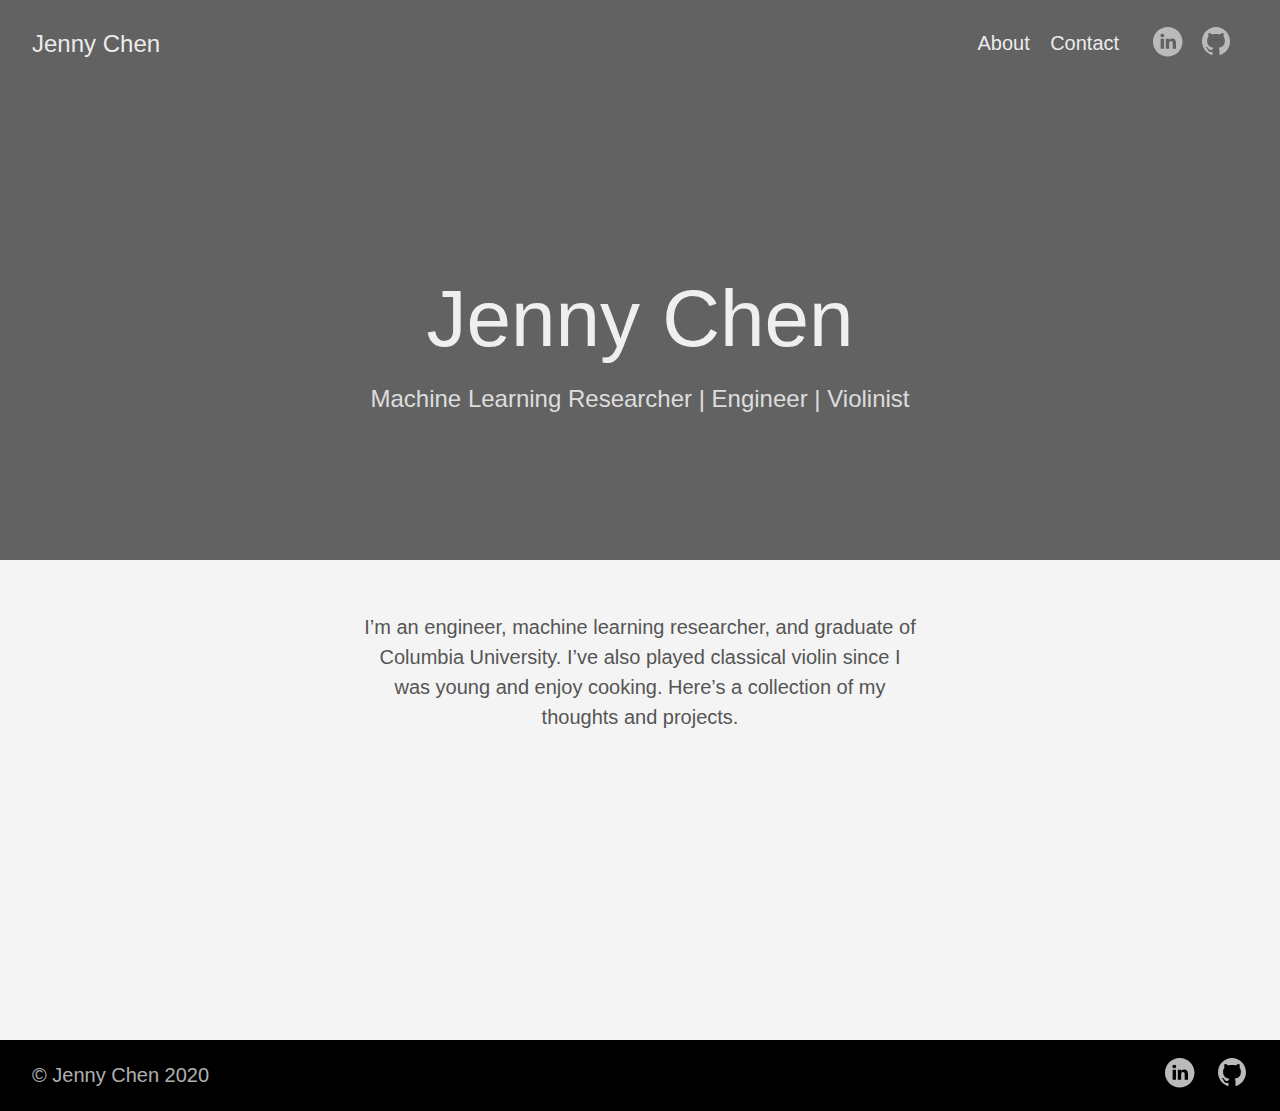
<file: index.html>
<!DOCTYPE html>
<html lang="en-us">
  <head>
    <meta charset="utf-8">
    <meta http-equiv="X-UA-Compatible" content="IE=edge,chrome=1">
    
    <title>Jenny Chen | Jenny Chen</title>
    <meta name="viewport" content="width=device-width,minimum-scale=1">
    <meta name="generator" content="Hugo 0.74.3" />
    
    
      <META NAME="ROBOTS" CONTENT="NOINDEX, NOFOLLOW">
    

    
    
      <link href="./dist/css/app.4fc0b62e4b82c997bb0041217cd6b979.css" rel="stylesheet">
    

    

    
      

    

    
    
      <link href="./index.xml" rel="alternate" type="application/rss+xml" title="Jenny Chen" />
      <link href="./index.xml" rel="feed" type="application/rss+xml" title="Jenny Chen" />
      
    
    
    <meta property="og:title" content="Jenny Chen" />
<meta property="og:description" content="Machine Learning Researcher | Engineer | Violinist" />
<meta property="og:type" content="website" />
<meta property="og:url" content="https://jenny-chen.net/" />

<meta itemprop="name" content="Jenny Chen">
<meta itemprop="description" content="Machine Learning Researcher | Engineer | Violinist">
<meta name="twitter:card" content="summary"/>
<meta name="twitter:title" content="Jenny Chen"/>
<meta name="twitter:description" content="Machine Learning Researcher | Engineer | Violinist"/>

	
  </head>

  <body class="ma0 avenir bg-near-white">

    

  
  
  <header class="cover bg-top" style="background-image: url('https://jenny-chen.net/images/bruges_daffodils.JPG');">
    <div class="bg-black-60">
      <nav class="pv3 ph3 ph4-ns" role="navigation">
  <div class="flex-l justify-between items-center center">
    <a href="./" class="f3 fw2 hover-white no-underline white-90 dib">
      
        Jenny Chen
      
    </a>
    <div class="flex-l items-center">
      

      
        <ul class="pl0 mr3">
          
          <li class="list f5 f4-ns fw4 dib pr3">
            <a class="hover-white no-underline white-90" href="./about/" title="About page">
              About
            </a>
          </li>
          
          <li class="list f5 f4-ns fw4 dib pr3">
            <a class="hover-white no-underline white-90" href="./contact/" title="Contact page">
              Contact
            </a>
          </li>
          
        </ul>
      
      







<a href="https://www.linkedin.com/in/jc4686/" target="_blank" class="link-transition linkedin link dib z-999 pt3 pt0-l mr1" title="LinkedIn link" rel="noopener" aria-label="follow on LinkedIn——Opens in a new window">
  <svg  height="32px"  style="enable-background:new 0 0 65 65;" version="1.1" viewBox="0 0 65 65" width="32px" xml:space="preserve" xmlns="http://www.w3.org/2000/svg" xmlns:xlink="http://www.w3.org/1999/xlink">
  <path d="M50.837,48.137V36.425c0-6.275-3.35-9.195-7.816-9.195  c-3.604,0-5.219,1.983-6.119,3.374V27.71h-6.79c0.09,1.917,0,20.427,0,20.427h6.79V36.729c0-0.609,0.044-1.219,0.224-1.655  c0.49-1.22,1.607-2.483,3.482-2.483c2.458,0,3.44,1.873,3.44,4.618v10.929H50.837z M22.959,24.922c2.367,0,3.842-1.57,3.842-3.531  c-0.044-2.003-1.475-3.528-3.797-3.528s-3.841,1.524-3.841,3.528c0,1.961,1.474,3.531,3.753,3.531H22.959z M34,64  C17.432,64,4,50.568,4,34C4,17.431,17.432,4,34,4s30,13.431,30,30C64,50.568,50.568,64,34,64z M26.354,48.137V27.71h-6.789v20.427  H26.354z" style="fill-rule:evenodd;clip-rule:evenodd;fill:;"/>
</svg>

<span class="new-window"><svg  height="8px"  style="enable-background:new 0 0 1000 1000;" version="1.1" viewBox="0 0 1000 1000" width="8px" xml:space="preserve" xmlns="http://www.w3.org/2000/svg" xmlns:xlink="http://www.w3.org/1999/xlink" >
<path d="M598 128h298v298h-86v-152l-418 418-60-60 418-418h-152v-86zM810 810v-298h86v298c0 46-40 86-86 86h-596c-48 0-86-40-86-86v-596c0-46 38-86 86-86h298v86h-298v596h596z" style="fill-rule:evenodd;clip-rule:evenodd;fill:;"/>
</svg>
</span></a>


<a href="https://github.com/jenchen1398/" target="_blank" class="link-transition github link dib z-999 pt3 pt0-l mr1" title="Github link" rel="noopener" aria-label="follow on Github——Opens in a new window">
  <svg  height="32px"  style="enable-background:new 0 0 512 512;" version="1.1" viewBox="0 0 512 512" width="32px" xml:space="preserve" xmlns="http://www.w3.org/2000/svg" xmlns:xlink="http://www.w3.org/1999/xlink" >
  <path d="M256,32C132.3,32,32,134.8,32,261.7c0,101.5,64.2,187.5,153.2,217.9c11.2,2.1,15.3-5,15.3-11.1   c0-5.5-0.2-19.9-0.3-39.1c-62.3,13.9-75.5-30.8-75.5-30.8c-10.2-26.5-24.9-33.6-24.9-33.6c-20.3-14.3,1.5-14,1.5-14   c22.5,1.6,34.3,23.7,34.3,23.7c20,35.1,52.4,25,65.2,19.1c2-14.8,7.8-25,14.2-30.7c-49.7-5.8-102-25.5-102-113.5   c0-25.1,8.7-45.6,23-61.6c-2.3-5.8-10-29.2,2.2-60.8c0,0,18.8-6.2,61.6,23.5c17.9-5.1,37-7.6,56.1-7.7c19,0.1,38.2,2.6,56.1,7.7   c42.8-29.7,61.5-23.5,61.5-23.5c12.2,31.6,4.5,55,2.2,60.8c14.3,16.1,23,36.6,23,61.6c0,88.2-52.4,107.6-102.3,113.3   c8,7.1,15.2,21.1,15.2,42.5c0,30.7-0.3,55.5-0.3,63c0,6.1,4,13.3,15.4,11C415.9,449.1,480,363.1,480,261.7   C480,134.8,379.7,32,256,32z"/>
</svg>

<span class="new-window"><svg  height="8px"  style="enable-background:new 0 0 1000 1000;" version="1.1" viewBox="0 0 1000 1000" width="8px" xml:space="preserve" xmlns="http://www.w3.org/2000/svg" xmlns:xlink="http://www.w3.org/1999/xlink" >
<path d="M598 128h298v298h-86v-152l-418 418-60-60 418-418h-152v-86zM810 810v-298h86v298c0 46-40 86-86 86h-596c-48 0-86-40-86-86v-596c0-46 38-86 86-86h298v86h-298v596h596z" style="fill-rule:evenodd;clip-rule:evenodd;fill:;"/>
</svg>
</span></a>








    </div>
  </div>
</nav>

      <div class="tc-l pv4 pv6-l ph3 ph4-ns">
        <h1 class="f2 f-subheadline-l fw2 white-90 mb0 lh-title">
          Jenny Chen
        </h1>
        
          <h2 class="fw1 f5 f3-l white-80 measure-wide-l center mt3">
            Machine Learning Researcher | Engineer | Violinist
          </h2>
        
      </div>
    </div>
  </header>


    <main class="pb7" role="main">
      
  <article class="cf ph3 ph5-l pv3 pv4-l f4 tc-l center measure-wide lh-copy mid-gray">
    <p>I&rsquo;m an engineer, machine learning researcher, and graduate of Columbia University. I&rsquo;ve also played classical violin since I was young and enjoy cooking. Here&rsquo;s a collection of my thoughts and projects.</p>

  </article>
  
  
  
  
  
  
  

    </main>
    <footer class="bg-black bottom-0 w-100 pa3" role="contentinfo">
  <div class="flex justify-between">
  <a class="f4 fw4 hover-white no-underline white-70 dn dib-ns pv2 ph3" href="https://jenny-chen.net" >
    &copy;  Jenny Chen 2020 
  </a>
    <div>







<a href="https://www.linkedin.com/in/jc4686/" target="_blank" class="link-transition linkedin link dib z-999 pt3 pt0-l mr1" title="LinkedIn link" rel="noopener" aria-label="follow on LinkedIn——Opens in a new window">
  <svg  height="32px"  style="enable-background:new 0 0 65 65;" version="1.1" viewBox="0 0 65 65" width="32px" xml:space="preserve" xmlns="http://www.w3.org/2000/svg" xmlns:xlink="http://www.w3.org/1999/xlink">
  <path d="M50.837,48.137V36.425c0-6.275-3.35-9.195-7.816-9.195  c-3.604,0-5.219,1.983-6.119,3.374V27.71h-6.79c0.09,1.917,0,20.427,0,20.427h6.79V36.729c0-0.609,0.044-1.219,0.224-1.655  c0.49-1.22,1.607-2.483,3.482-2.483c2.458,0,3.44,1.873,3.44,4.618v10.929H50.837z M22.959,24.922c2.367,0,3.842-1.57,3.842-3.531  c-0.044-2.003-1.475-3.528-3.797-3.528s-3.841,1.524-3.841,3.528c0,1.961,1.474,3.531,3.753,3.531H22.959z M34,64  C17.432,64,4,50.568,4,34C4,17.431,17.432,4,34,4s30,13.431,30,30C64,50.568,50.568,64,34,64z M26.354,48.137V27.71h-6.789v20.427  H26.354z" style="fill-rule:evenodd;clip-rule:evenodd;fill:;"/>
</svg>

<span class="new-window"><svg  height="8px"  style="enable-background:new 0 0 1000 1000;" version="1.1" viewBox="0 0 1000 1000" width="8px" xml:space="preserve" xmlns="http://www.w3.org/2000/svg" xmlns:xlink="http://www.w3.org/1999/xlink" >
<path d="M598 128h298v298h-86v-152l-418 418-60-60 418-418h-152v-86zM810 810v-298h86v298c0 46-40 86-86 86h-596c-48 0-86-40-86-86v-596c0-46 38-86 86-86h298v86h-298v596h596z" style="fill-rule:evenodd;clip-rule:evenodd;fill:;"/>
</svg>
</span></a>


<a href="https://github.com/jenchen1398/" target="_blank" class="link-transition github link dib z-999 pt3 pt0-l mr1" title="Github link" rel="noopener" aria-label="follow on Github——Opens in a new window">
  <svg  height="32px"  style="enable-background:new 0 0 512 512;" version="1.1" viewBox="0 0 512 512" width="32px" xml:space="preserve" xmlns="http://www.w3.org/2000/svg" xmlns:xlink="http://www.w3.org/1999/xlink" >
  <path d="M256,32C132.3,32,32,134.8,32,261.7c0,101.5,64.2,187.5,153.2,217.9c11.2,2.1,15.3-5,15.3-11.1   c0-5.5-0.2-19.9-0.3-39.1c-62.3,13.9-75.5-30.8-75.5-30.8c-10.2-26.5-24.9-33.6-24.9-33.6c-20.3-14.3,1.5-14,1.5-14   c22.5,1.6,34.3,23.7,34.3,23.7c20,35.1,52.4,25,65.2,19.1c2-14.8,7.8-25,14.2-30.7c-49.7-5.8-102-25.5-102-113.5   c0-25.1,8.7-45.6,23-61.6c-2.3-5.8-10-29.2,2.2-60.8c0,0,18.8-6.2,61.6,23.5c17.9-5.1,37-7.6,56.1-7.7c19,0.1,38.2,2.6,56.1,7.7   c42.8-29.7,61.5-23.5,61.5-23.5c12.2,31.6,4.5,55,2.2,60.8c14.3,16.1,23,36.6,23,61.6c0,88.2-52.4,107.6-102.3,113.3   c8,7.1,15.2,21.1,15.2,42.5c0,30.7-0.3,55.5-0.3,63c0,6.1,4,13.3,15.4,11C415.9,449.1,480,363.1,480,261.7   C480,134.8,379.7,32,256,32z"/>
</svg>

<span class="new-window"><svg  height="8px"  style="enable-background:new 0 0 1000 1000;" version="1.1" viewBox="0 0 1000 1000" width="8px" xml:space="preserve" xmlns="http://www.w3.org/2000/svg" xmlns:xlink="http://www.w3.org/1999/xlink" >
<path d="M598 128h298v298h-86v-152l-418 418-60-60 418-418h-152v-86zM810 810v-298h86v298c0 46-40 86-86 86h-596c-48 0-86-40-86-86v-596c0-46 38-86 86-86h298v86h-298v596h596z" style="fill-rule:evenodd;clip-rule:evenodd;fill:;"/>
</svg>
</span></a>







</div>
  </div>
</footer>

    

  <script src="./dist/js/app.3fc0f988d21662902933.js"></script>


  </body>
</html>
</file>
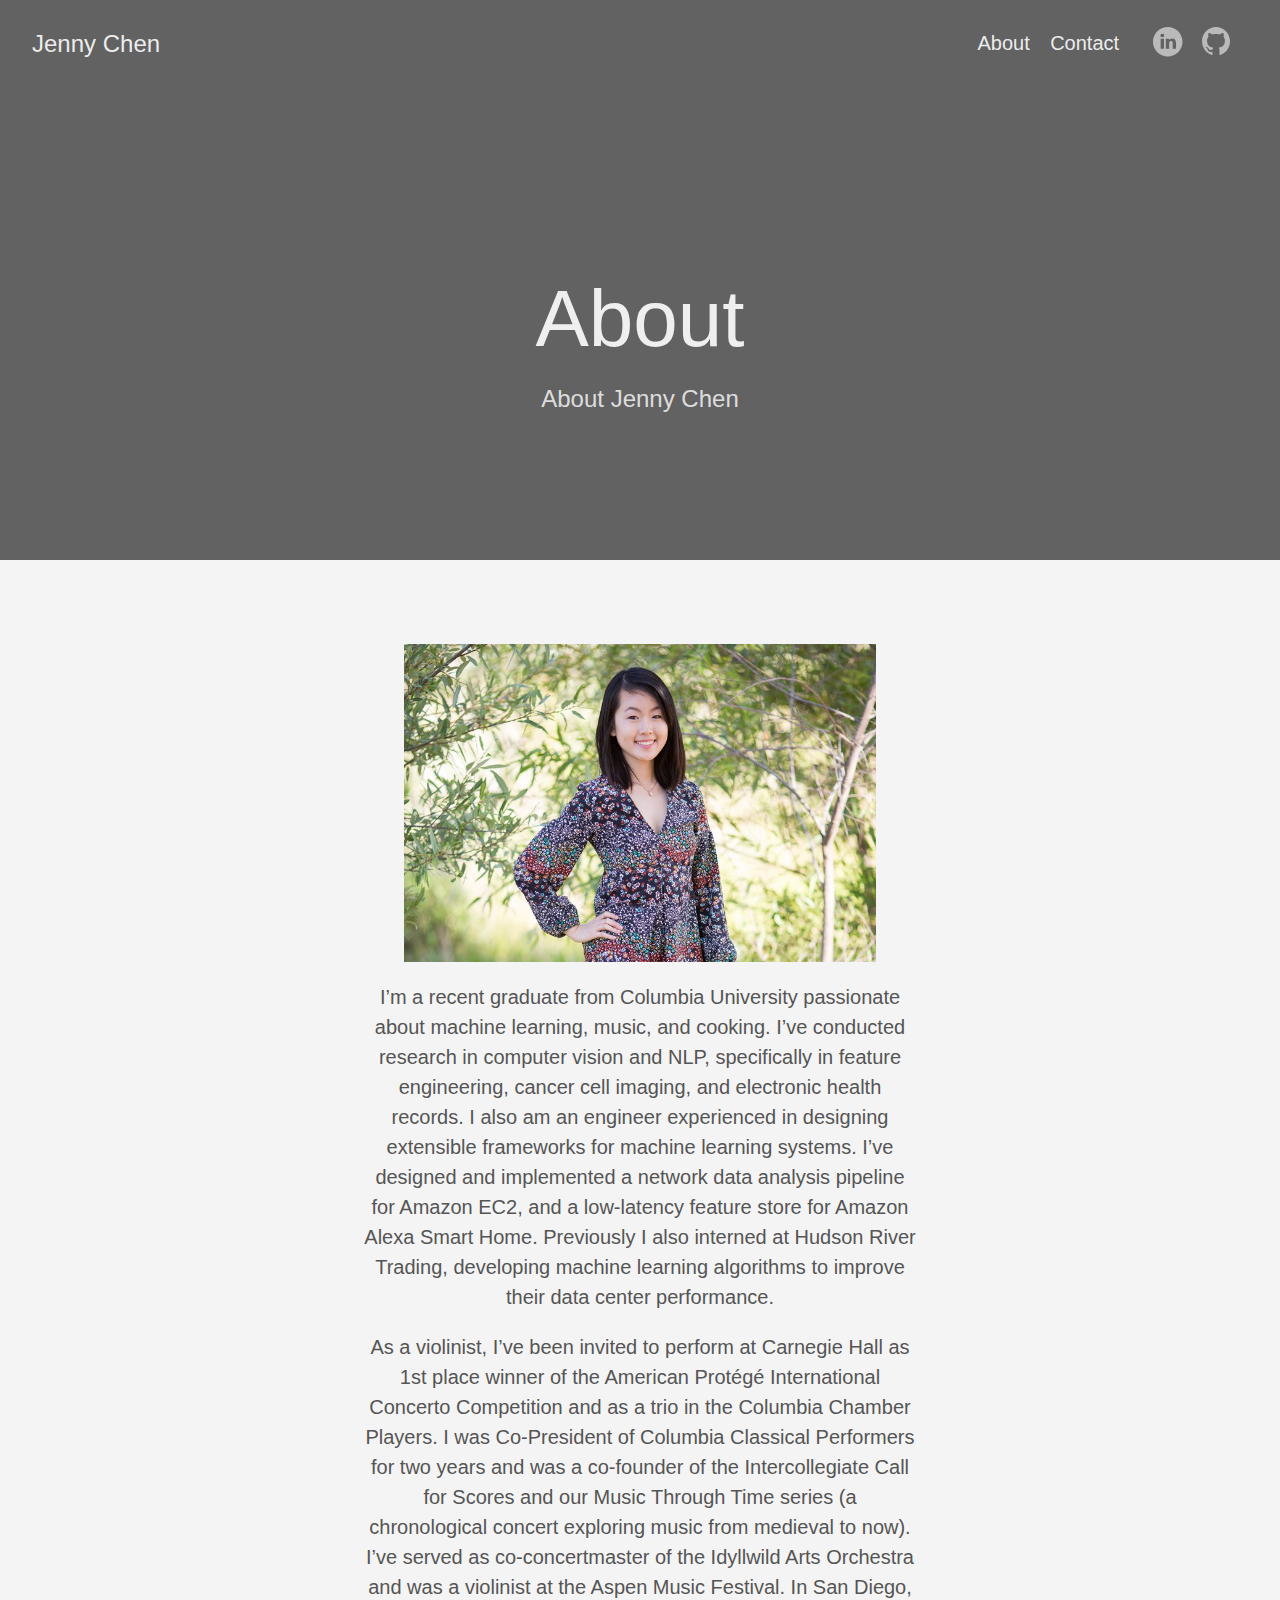
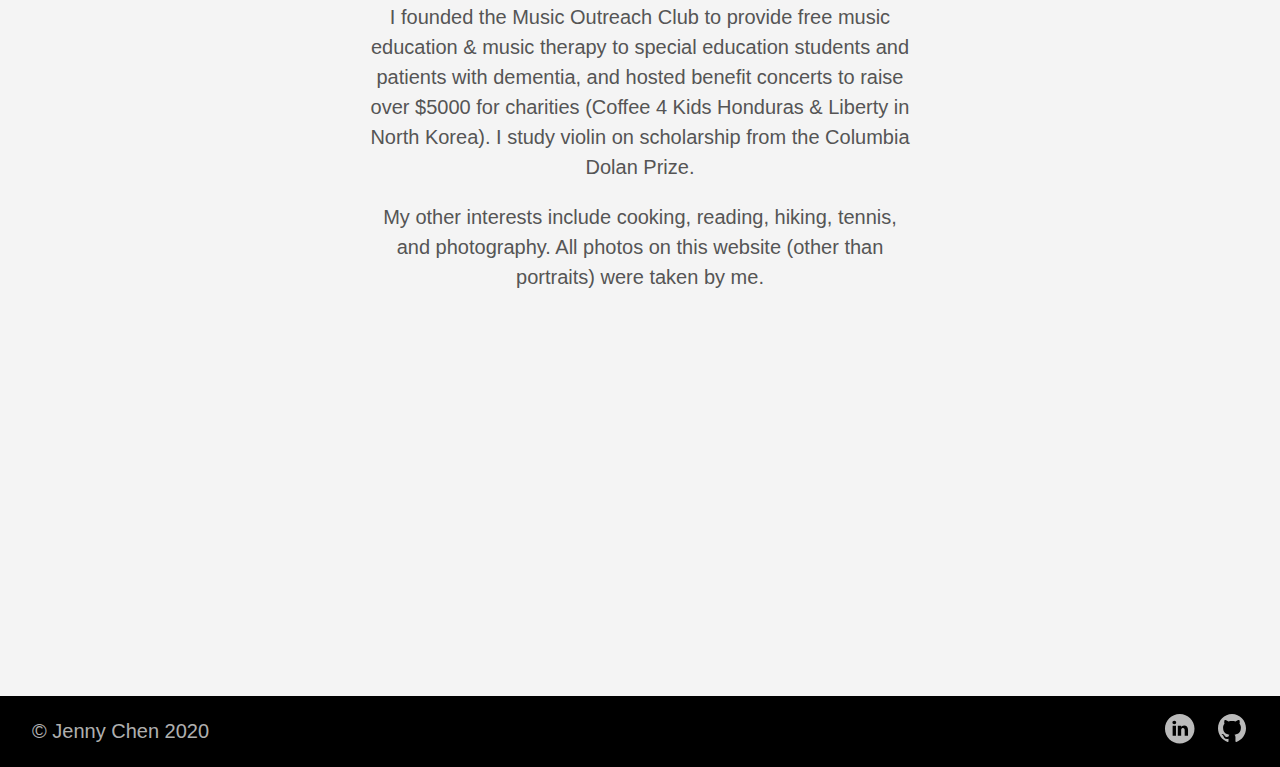
<file: about/index.html>
<!DOCTYPE html>
<html lang="en-us">
  <head>
    <meta charset="utf-8">
    <meta http-equiv="X-UA-Compatible" content="IE=edge,chrome=1">
    
    <title>About | Jenny Chen</title>
    <meta name="viewport" content="width=device-width,minimum-scale=1">
    <meta name="generator" content="Hugo 0.74.3" />
    
    
      <META NAME="ROBOTS" CONTENT="NOINDEX, NOFOLLOW">
    

    
    
      <link href="../dist/css/app.4fc0b62e4b82c997bb0041217cd6b979.css" rel="stylesheet">
    

    

    
      

    

    
    
      <link href="../about/index.xml" rel="alternate" type="application/rss+xml" title="Jenny Chen" />
      <link href="../about/index.xml" rel="feed" type="application/rss+xml" title="Jenny Chen" />
      
    
    
    <meta property="og:title" content="About" />
<meta property="og:description" content="About Jenny Chen" />
<meta property="og:type" content="website" />
<meta property="og:url" content="https://jenny-chen.net/about/" />

<meta itemprop="name" content="About">
<meta itemprop="description" content="About Jenny Chen">
<meta name="twitter:card" content="summary"/>
<meta name="twitter:title" content="About"/>
<meta name="twitter:description" content="About Jenny Chen"/>

	
  </head>

  <body class="ma0 avenir bg-near-white">

    

  
  
  <header class="cover bg-top" style="background-image: url('https://jenny-chen.net/images/blue_flower.JPG');">
    <div class="bg-black-60">
      <nav class="pv3 ph3 ph4-ns" role="navigation">
  <div class="flex-l justify-between items-center center">
    <a href="../" class="f3 fw2 hover-white no-underline white-90 dib">
      
        Jenny Chen
      
    </a>
    <div class="flex-l items-center">
      

      
        <ul class="pl0 mr3">
          
          <li class="list f5 f4-ns fw4 dib pr3">
            <a class="hover-white no-underline white-90" href="../about/" title="About page">
              About
            </a>
          </li>
          
          <li class="list f5 f4-ns fw4 dib pr3">
            <a class="hover-white no-underline white-90" href="../contact/" title="Contact page">
              Contact
            </a>
          </li>
          
        </ul>
      
      







<a href="https://www.linkedin.com/in/jc4686/" target="_blank" class="link-transition linkedin link dib z-999 pt3 pt0-l mr1" title="LinkedIn link" rel="noopener" aria-label="follow on LinkedIn——Opens in a new window">
  <svg  height="32px"  style="enable-background:new 0 0 65 65;" version="1.1" viewBox="0 0 65 65" width="32px" xml:space="preserve" xmlns="http://www.w3.org/2000/svg" xmlns:xlink="http://www.w3.org/1999/xlink">
  <path d="M50.837,48.137V36.425c0-6.275-3.35-9.195-7.816-9.195  c-3.604,0-5.219,1.983-6.119,3.374V27.71h-6.79c0.09,1.917,0,20.427,0,20.427h6.79V36.729c0-0.609,0.044-1.219,0.224-1.655  c0.49-1.22,1.607-2.483,3.482-2.483c2.458,0,3.44,1.873,3.44,4.618v10.929H50.837z M22.959,24.922c2.367,0,3.842-1.57,3.842-3.531  c-0.044-2.003-1.475-3.528-3.797-3.528s-3.841,1.524-3.841,3.528c0,1.961,1.474,3.531,3.753,3.531H22.959z M34,64  C17.432,64,4,50.568,4,34C4,17.431,17.432,4,34,4s30,13.431,30,30C64,50.568,50.568,64,34,64z M26.354,48.137V27.71h-6.789v20.427  H26.354z" style="fill-rule:evenodd;clip-rule:evenodd;fill:;"/>
</svg>

<span class="new-window"><svg  height="8px"  style="enable-background:new 0 0 1000 1000;" version="1.1" viewBox="0 0 1000 1000" width="8px" xml:space="preserve" xmlns="http://www.w3.org/2000/svg" xmlns:xlink="http://www.w3.org/1999/xlink" >
<path d="M598 128h298v298h-86v-152l-418 418-60-60 418-418h-152v-86zM810 810v-298h86v298c0 46-40 86-86 86h-596c-48 0-86-40-86-86v-596c0-46 38-86 86-86h298v86h-298v596h596z" style="fill-rule:evenodd;clip-rule:evenodd;fill:;"/>
</svg>
</span></a>


<a href="https://github.com/jenchen1398/" target="_blank" class="link-transition github link dib z-999 pt3 pt0-l mr1" title="Github link" rel="noopener" aria-label="follow on Github——Opens in a new window">
  <svg  height="32px"  style="enable-background:new 0 0 512 512;" version="1.1" viewBox="0 0 512 512" width="32px" xml:space="preserve" xmlns="http://www.w3.org/2000/svg" xmlns:xlink="http://www.w3.org/1999/xlink" >
  <path d="M256,32C132.3,32,32,134.8,32,261.7c0,101.5,64.2,187.5,153.2,217.9c11.2,2.1,15.3-5,15.3-11.1   c0-5.5-0.2-19.9-0.3-39.1c-62.3,13.9-75.5-30.8-75.5-30.8c-10.2-26.5-24.9-33.6-24.9-33.6c-20.3-14.3,1.5-14,1.5-14   c22.5,1.6,34.3,23.7,34.3,23.7c20,35.1,52.4,25,65.2,19.1c2-14.8,7.8-25,14.2-30.7c-49.7-5.8-102-25.5-102-113.5   c0-25.1,8.7-45.6,23-61.6c-2.3-5.8-10-29.2,2.2-60.8c0,0,18.8-6.2,61.6,23.5c17.9-5.1,37-7.6,56.1-7.7c19,0.1,38.2,2.6,56.1,7.7   c42.8-29.7,61.5-23.5,61.5-23.5c12.2,31.6,4.5,55,2.2,60.8c14.3,16.1,23,36.6,23,61.6c0,88.2-52.4,107.6-102.3,113.3   c8,7.1,15.2,21.1,15.2,42.5c0,30.7-0.3,55.5-0.3,63c0,6.1,4,13.3,15.4,11C415.9,449.1,480,363.1,480,261.7   C480,134.8,379.7,32,256,32z"/>
</svg>

<span class="new-window"><svg  height="8px"  style="enable-background:new 0 0 1000 1000;" version="1.1" viewBox="0 0 1000 1000" width="8px" xml:space="preserve" xmlns="http://www.w3.org/2000/svg" xmlns:xlink="http://www.w3.org/1999/xlink" >
<path d="M598 128h298v298h-86v-152l-418 418-60-60 418-418h-152v-86zM810 810v-298h86v298c0 46-40 86-86 86h-596c-48 0-86-40-86-86v-596c0-46 38-86 86-86h298v86h-298v596h596z" style="fill-rule:evenodd;clip-rule:evenodd;fill:;"/>
</svg>
</span></a>








    </div>
  </div>
</nav>

      <div class="tc-l pv4 pv6-l ph3 ph4-ns">
        <h1 class="f2 f-subheadline-l fw2 white-90 mb0 lh-title">
          About
        </h1>
        
          <h2 class="fw1 f5 f3-l white-80 measure-wide-l center mt3">
            About Jenny Chen
          </h2>
        
      </div>
    </div>
  </header>


    <main class="pb7" role="main">
      
  <article class="pa3 pa4-ns nested-copy-line-height nested-img">
    <section class="cf ph3 ph5-l pv3 pv4-l f4 tc-l center measure-wide lh-copy mid-gray"><p><figure>
    <img src="../images/portrait_2.jpg"/> 
</figure>

I&rsquo;m a recent graduate from Columbia University passionate about machine learning, music, and cooking. I&rsquo;ve conducted research in computer vision and NLP, specifically in feature engineering, cancer cell imaging, and electronic health records. I also am an engineer experienced in designing extensible frameworks for machine learning systems. I&rsquo;ve designed and implemented a network data analysis pipeline for Amazon EC2, and a low-latency feature store for Amazon Alexa Smart Home. Previously I also interned at Hudson River Trading, developing machine learning algorithms to improve their data center performance.</p>
<p>As a violinist, I&rsquo;ve been invited to perform at Carnegie Hall as 1st place winner of the American Protégé International Concerto Competition and as a trio in the Columbia Chamber Players. I was Co-President of Columbia Classical Performers for two years and was a co-founder of the Intercollegiate Call for Scores and our Music Through Time series (a chronological concert exploring music from medieval to now). I&rsquo;ve served as co-concertmaster of the Idyllwild Arts Orchestra and was a violinist at the Aspen Music Festival. In San Diego, I founded the Music Outreach Club to provide free music education &amp; music therapy to special education students and patients with dementia, and hosted benefit concerts to raise over $5000 for charities (Coffee 4 Kids Honduras &amp; Liberty in North Korea). I study violin on scholarship from the Columbia Dolan Prize.</p>
<p>My other interests include cooking, reading, hiking, tennis, and photography. All photos on this website (other than portraits) were taken by me.</p>
</section>
    <section class="flex-ns flex-wrap justify-around mt5">
      
    </section>

</article>

    </main>
    <footer class="bg-black bottom-0 w-100 pa3" role="contentinfo">
  <div class="flex justify-between">
  <a class="f4 fw4 hover-white no-underline white-70 dn dib-ns pv2 ph3" href="https://jenny-chen.net" >
    &copy;  Jenny Chen 2020 
  </a>
    <div>







<a href="https://www.linkedin.com/in/jc4686/" target="_blank" class="link-transition linkedin link dib z-999 pt3 pt0-l mr1" title="LinkedIn link" rel="noopener" aria-label="follow on LinkedIn——Opens in a new window">
  <svg  height="32px"  style="enable-background:new 0 0 65 65;" version="1.1" viewBox="0 0 65 65" width="32px" xml:space="preserve" xmlns="http://www.w3.org/2000/svg" xmlns:xlink="http://www.w3.org/1999/xlink">
  <path d="M50.837,48.137V36.425c0-6.275-3.35-9.195-7.816-9.195  c-3.604,0-5.219,1.983-6.119,3.374V27.71h-6.79c0.09,1.917,0,20.427,0,20.427h6.79V36.729c0-0.609,0.044-1.219,0.224-1.655  c0.49-1.22,1.607-2.483,3.482-2.483c2.458,0,3.44,1.873,3.44,4.618v10.929H50.837z M22.959,24.922c2.367,0,3.842-1.57,3.842-3.531  c-0.044-2.003-1.475-3.528-3.797-3.528s-3.841,1.524-3.841,3.528c0,1.961,1.474,3.531,3.753,3.531H22.959z M34,64  C17.432,64,4,50.568,4,34C4,17.431,17.432,4,34,4s30,13.431,30,30C64,50.568,50.568,64,34,64z M26.354,48.137V27.71h-6.789v20.427  H26.354z" style="fill-rule:evenodd;clip-rule:evenodd;fill:;"/>
</svg>

<span class="new-window"><svg  height="8px"  style="enable-background:new 0 0 1000 1000;" version="1.1" viewBox="0 0 1000 1000" width="8px" xml:space="preserve" xmlns="http://www.w3.org/2000/svg" xmlns:xlink="http://www.w3.org/1999/xlink" >
<path d="M598 128h298v298h-86v-152l-418 418-60-60 418-418h-152v-86zM810 810v-298h86v298c0 46-40 86-86 86h-596c-48 0-86-40-86-86v-596c0-46 38-86 86-86h298v86h-298v596h596z" style="fill-rule:evenodd;clip-rule:evenodd;fill:;"/>
</svg>
</span></a>


<a href="https://github.com/jenchen1398/" target="_blank" class="link-transition github link dib z-999 pt3 pt0-l mr1" title="Github link" rel="noopener" aria-label="follow on Github——Opens in a new window">
  <svg  height="32px"  style="enable-background:new 0 0 512 512;" version="1.1" viewBox="0 0 512 512" width="32px" xml:space="preserve" xmlns="http://www.w3.org/2000/svg" xmlns:xlink="http://www.w3.org/1999/xlink" >
  <path d="M256,32C132.3,32,32,134.8,32,261.7c0,101.5,64.2,187.5,153.2,217.9c11.2,2.1,15.3-5,15.3-11.1   c0-5.5-0.2-19.9-0.3-39.1c-62.3,13.9-75.5-30.8-75.5-30.8c-10.2-26.5-24.9-33.6-24.9-33.6c-20.3-14.3,1.5-14,1.5-14   c22.5,1.6,34.3,23.7,34.3,23.7c20,35.1,52.4,25,65.2,19.1c2-14.8,7.8-25,14.2-30.7c-49.7-5.8-102-25.5-102-113.5   c0-25.1,8.7-45.6,23-61.6c-2.3-5.8-10-29.2,2.2-60.8c0,0,18.8-6.2,61.6,23.5c17.9-5.1,37-7.6,56.1-7.7c19,0.1,38.2,2.6,56.1,7.7   c42.8-29.7,61.5-23.5,61.5-23.5c12.2,31.6,4.5,55,2.2,60.8c14.3,16.1,23,36.6,23,61.6c0,88.2-52.4,107.6-102.3,113.3   c8,7.1,15.2,21.1,15.2,42.5c0,30.7-0.3,55.5-0.3,63c0,6.1,4,13.3,15.4,11C415.9,449.1,480,363.1,480,261.7   C480,134.8,379.7,32,256,32z"/>
</svg>

<span class="new-window"><svg  height="8px"  style="enable-background:new 0 0 1000 1000;" version="1.1" viewBox="0 0 1000 1000" width="8px" xml:space="preserve" xmlns="http://www.w3.org/2000/svg" xmlns:xlink="http://www.w3.org/1999/xlink" >
<path d="M598 128h298v298h-86v-152l-418 418-60-60 418-418h-152v-86zM810 810v-298h86v298c0 46-40 86-86 86h-596c-48 0-86-40-86-86v-596c0-46 38-86 86-86h298v86h-298v596h596z" style="fill-rule:evenodd;clip-rule:evenodd;fill:;"/>
</svg>
</span></a>







</div>
  </div>
</footer>

    

  <script src="../dist/js/app.3fc0f988d21662902933.js"></script>


  </body>
</html>
</file>
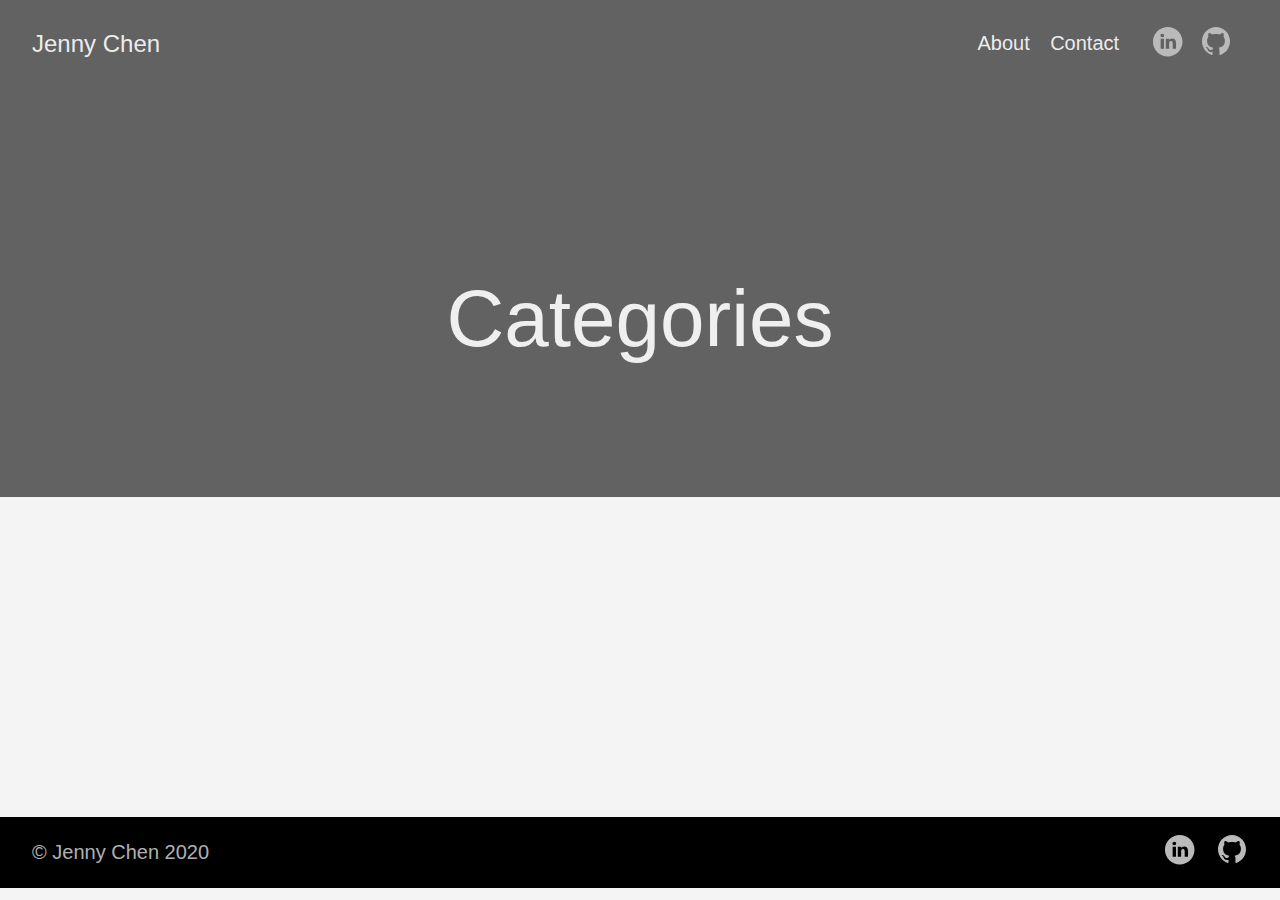
<file: categories/index.html>
<!DOCTYPE html>
<html lang="en-us">
  <head>
    <meta charset="utf-8">
    <meta http-equiv="X-UA-Compatible" content="IE=edge,chrome=1">
    
    <title>Jenny Chen</title>
    <meta name="viewport" content="width=device-width,minimum-scale=1">
    <meta name="generator" content="Hugo 0.74.3" />
    
    
      <META NAME="ROBOTS" CONTENT="NOINDEX, NOFOLLOW">
    

    
    
      <link href="../dist/css/app.4fc0b62e4b82c997bb0041217cd6b979.css" rel="stylesheet">
    

    

    
      

    

    
    
      <link href="../categories/index.xml" rel="alternate" type="application/rss+xml" title="Jenny Chen" />
      <link href="../categories/index.xml" rel="feed" type="application/rss+xml" title="Jenny Chen" />
      
    
    
    <meta property="og:title" content="Categories" />
<meta property="og:description" content="Personal Website of Jenny Chen | Machine Learning Researcher, Engineer, Violinist" />
<meta property="og:type" content="website" />
<meta property="og:url" content="https://jenny-chen.net/categories/" />

<meta itemprop="name" content="Categories">
<meta itemprop="description" content="Personal Website of Jenny Chen | Machine Learning Researcher, Engineer, Violinist">
<meta name="twitter:card" content="summary"/>
<meta name="twitter:title" content="Categories"/>
<meta name="twitter:description" content="Personal Website of Jenny Chen | Machine Learning Researcher, Engineer, Violinist"/>

	
  </head>

  <body class="ma0 avenir bg-near-white">

    

  
  
  <header class="cover bg-top" style="background-image: url('https://jenny-chen.net/images/bruges_daffodils.JPG');">
    <div class="bg-black-60">
      <nav class="pv3 ph3 ph4-ns" role="navigation">
  <div class="flex-l justify-between items-center center">
    <a href="../" class="f3 fw2 hover-white no-underline white-90 dib">
      
        Jenny Chen
      
    </a>
    <div class="flex-l items-center">
      

      
        <ul class="pl0 mr3">
          
          <li class="list f5 f4-ns fw4 dib pr3">
            <a class="hover-white no-underline white-90" href="../about/" title="About page">
              About
            </a>
          </li>
          
          <li class="list f5 f4-ns fw4 dib pr3">
            <a class="hover-white no-underline white-90" href="../contact/" title="Contact page">
              Contact
            </a>
          </li>
          
        </ul>
      
      







<a href="https://www.linkedin.com/in/jc4686/" target="_blank" class="link-transition linkedin link dib z-999 pt3 pt0-l mr1" title="LinkedIn link" rel="noopener" aria-label="follow on LinkedIn——Opens in a new window">
  <svg  height="32px"  style="enable-background:new 0 0 65 65;" version="1.1" viewBox="0 0 65 65" width="32px" xml:space="preserve" xmlns="http://www.w3.org/2000/svg" xmlns:xlink="http://www.w3.org/1999/xlink">
  <path d="M50.837,48.137V36.425c0-6.275-3.35-9.195-7.816-9.195  c-3.604,0-5.219,1.983-6.119,3.374V27.71h-6.79c0.09,1.917,0,20.427,0,20.427h6.79V36.729c0-0.609,0.044-1.219,0.224-1.655  c0.49-1.22,1.607-2.483,3.482-2.483c2.458,0,3.44,1.873,3.44,4.618v10.929H50.837z M22.959,24.922c2.367,0,3.842-1.57,3.842-3.531  c-0.044-2.003-1.475-3.528-3.797-3.528s-3.841,1.524-3.841,3.528c0,1.961,1.474,3.531,3.753,3.531H22.959z M34,64  C17.432,64,4,50.568,4,34C4,17.431,17.432,4,34,4s30,13.431,30,30C64,50.568,50.568,64,34,64z M26.354,48.137V27.71h-6.789v20.427  H26.354z" style="fill-rule:evenodd;clip-rule:evenodd;fill:;"/>
</svg>

<span class="new-window"><svg  height="8px"  style="enable-background:new 0 0 1000 1000;" version="1.1" viewBox="0 0 1000 1000" width="8px" xml:space="preserve" xmlns="http://www.w3.org/2000/svg" xmlns:xlink="http://www.w3.org/1999/xlink" >
<path d="M598 128h298v298h-86v-152l-418 418-60-60 418-418h-152v-86zM810 810v-298h86v298c0 46-40 86-86 86h-596c-48 0-86-40-86-86v-596c0-46 38-86 86-86h298v86h-298v596h596z" style="fill-rule:evenodd;clip-rule:evenodd;fill:;"/>
</svg>
</span></a>


<a href="https://github.com/jenchen1398/" target="_blank" class="link-transition github link dib z-999 pt3 pt0-l mr1" title="Github link" rel="noopener" aria-label="follow on Github——Opens in a new window">
  <svg  height="32px"  style="enable-background:new 0 0 512 512;" version="1.1" viewBox="0 0 512 512" width="32px" xml:space="preserve" xmlns="http://www.w3.org/2000/svg" xmlns:xlink="http://www.w3.org/1999/xlink" >
  <path d="M256,32C132.3,32,32,134.8,32,261.7c0,101.5,64.2,187.5,153.2,217.9c11.2,2.1,15.3-5,15.3-11.1   c0-5.5-0.2-19.9-0.3-39.1c-62.3,13.9-75.5-30.8-75.5-30.8c-10.2-26.5-24.9-33.6-24.9-33.6c-20.3-14.3,1.5-14,1.5-14   c22.5,1.6,34.3,23.7,34.3,23.7c20,35.1,52.4,25,65.2,19.1c2-14.8,7.8-25,14.2-30.7c-49.7-5.8-102-25.5-102-113.5   c0-25.1,8.7-45.6,23-61.6c-2.3-5.8-10-29.2,2.2-60.8c0,0,18.8-6.2,61.6,23.5c17.9-5.1,37-7.6,56.1-7.7c19,0.1,38.2,2.6,56.1,7.7   c42.8-29.7,61.5-23.5,61.5-23.5c12.2,31.6,4.5,55,2.2,60.8c14.3,16.1,23,36.6,23,61.6c0,88.2-52.4,107.6-102.3,113.3   c8,7.1,15.2,21.1,15.2,42.5c0,30.7-0.3,55.5-0.3,63c0,6.1,4,13.3,15.4,11C415.9,449.1,480,363.1,480,261.7   C480,134.8,379.7,32,256,32z"/>
</svg>

<span class="new-window"><svg  height="8px"  style="enable-background:new 0 0 1000 1000;" version="1.1" viewBox="0 0 1000 1000" width="8px" xml:space="preserve" xmlns="http://www.w3.org/2000/svg" xmlns:xlink="http://www.w3.org/1999/xlink" >
<path d="M598 128h298v298h-86v-152l-418 418-60-60 418-418h-152v-86zM810 810v-298h86v298c0 46-40 86-86 86h-596c-48 0-86-40-86-86v-596c0-46 38-86 86-86h298v86h-298v596h596z" style="fill-rule:evenodd;clip-rule:evenodd;fill:;"/>
</svg>
</span></a>








    </div>
  </div>
</nav>

      <div class="tc-l pv4 pv6-l ph3 ph4-ns">
        <h1 class="f2 f-subheadline-l fw2 white-90 mb0 lh-title">
          Categories
        </h1>
        
      </div>
    </div>
  </header>


    <main class="pb7" role="main">
      
    
  <article class="cf pa3 pa4-m pa4-l">
    <div class="measure-wide-l center f4 lh-copy nested-copy-line-height nested-links nested-img mid-gray">
      
    </div>
  </article>
  <div class="mw8 center">
    <section class="ph4">
      
    </section>
  </div>

    </main>
    <footer class="bg-black bottom-0 w-100 pa3" role="contentinfo">
  <div class="flex justify-between">
  <a class="f4 fw4 hover-white no-underline white-70 dn dib-ns pv2 ph3" href="https://jenny-chen.net" >
    &copy;  Jenny Chen 2020 
  </a>
    <div>







<a href="https://www.linkedin.com/in/jc4686/" target="_blank" class="link-transition linkedin link dib z-999 pt3 pt0-l mr1" title="LinkedIn link" rel="noopener" aria-label="follow on LinkedIn——Opens in a new window">
  <svg  height="32px"  style="enable-background:new 0 0 65 65;" version="1.1" viewBox="0 0 65 65" width="32px" xml:space="preserve" xmlns="http://www.w3.org/2000/svg" xmlns:xlink="http://www.w3.org/1999/xlink">
  <path d="M50.837,48.137V36.425c0-6.275-3.35-9.195-7.816-9.195  c-3.604,0-5.219,1.983-6.119,3.374V27.71h-6.79c0.09,1.917,0,20.427,0,20.427h6.79V36.729c0-0.609,0.044-1.219,0.224-1.655  c0.49-1.22,1.607-2.483,3.482-2.483c2.458,0,3.44,1.873,3.44,4.618v10.929H50.837z M22.959,24.922c2.367,0,3.842-1.57,3.842-3.531  c-0.044-2.003-1.475-3.528-3.797-3.528s-3.841,1.524-3.841,3.528c0,1.961,1.474,3.531,3.753,3.531H22.959z M34,64  C17.432,64,4,50.568,4,34C4,17.431,17.432,4,34,4s30,13.431,30,30C64,50.568,50.568,64,34,64z M26.354,48.137V27.71h-6.789v20.427  H26.354z" style="fill-rule:evenodd;clip-rule:evenodd;fill:;"/>
</svg>

<span class="new-window"><svg  height="8px"  style="enable-background:new 0 0 1000 1000;" version="1.1" viewBox="0 0 1000 1000" width="8px" xml:space="preserve" xmlns="http://www.w3.org/2000/svg" xmlns:xlink="http://www.w3.org/1999/xlink" >
<path d="M598 128h298v298h-86v-152l-418 418-60-60 418-418h-152v-86zM810 810v-298h86v298c0 46-40 86-86 86h-596c-48 0-86-40-86-86v-596c0-46 38-86 86-86h298v86h-298v596h596z" style="fill-rule:evenodd;clip-rule:evenodd;fill:;"/>
</svg>
</span></a>


<a href="https://github.com/jenchen1398/" target="_blank" class="link-transition github link dib z-999 pt3 pt0-l mr1" title="Github link" rel="noopener" aria-label="follow on Github——Opens in a new window">
  <svg  height="32px"  style="enable-background:new 0 0 512 512;" version="1.1" viewBox="0 0 512 512" width="32px" xml:space="preserve" xmlns="http://www.w3.org/2000/svg" xmlns:xlink="http://www.w3.org/1999/xlink" >
  <path d="M256,32C132.3,32,32,134.8,32,261.7c0,101.5,64.2,187.5,153.2,217.9c11.2,2.1,15.3-5,15.3-11.1   c0-5.5-0.2-19.9-0.3-39.1c-62.3,13.9-75.5-30.8-75.5-30.8c-10.2-26.5-24.9-33.6-24.9-33.6c-20.3-14.3,1.5-14,1.5-14   c22.5,1.6,34.3,23.7,34.3,23.7c20,35.1,52.4,25,65.2,19.1c2-14.8,7.8-25,14.2-30.7c-49.7-5.8-102-25.5-102-113.5   c0-25.1,8.7-45.6,23-61.6c-2.3-5.8-10-29.2,2.2-60.8c0,0,18.8-6.2,61.6,23.5c17.9-5.1,37-7.6,56.1-7.7c19,0.1,38.2,2.6,56.1,7.7   c42.8-29.7,61.5-23.5,61.5-23.5c12.2,31.6,4.5,55,2.2,60.8c14.3,16.1,23,36.6,23,61.6c0,88.2-52.4,107.6-102.3,113.3   c8,7.1,15.2,21.1,15.2,42.5c0,30.7-0.3,55.5-0.3,63c0,6.1,4,13.3,15.4,11C415.9,449.1,480,363.1,480,261.7   C480,134.8,379.7,32,256,32z"/>
</svg>

<span class="new-window"><svg  height="8px"  style="enable-background:new 0 0 1000 1000;" version="1.1" viewBox="0 0 1000 1000" width="8px" xml:space="preserve" xmlns="http://www.w3.org/2000/svg" xmlns:xlink="http://www.w3.org/1999/xlink" >
<path d="M598 128h298v298h-86v-152l-418 418-60-60 418-418h-152v-86zM810 810v-298h86v298c0 46-40 86-86 86h-596c-48 0-86-40-86-86v-596c0-46 38-86 86-86h298v86h-298v596h596z" style="fill-rule:evenodd;clip-rule:evenodd;fill:;"/>
</svg>
</span></a>







</div>
  </div>
</footer>

    

  <script src="../dist/js/app.3fc0f988d21662902933.js"></script>


  </body>
</html>
</file>
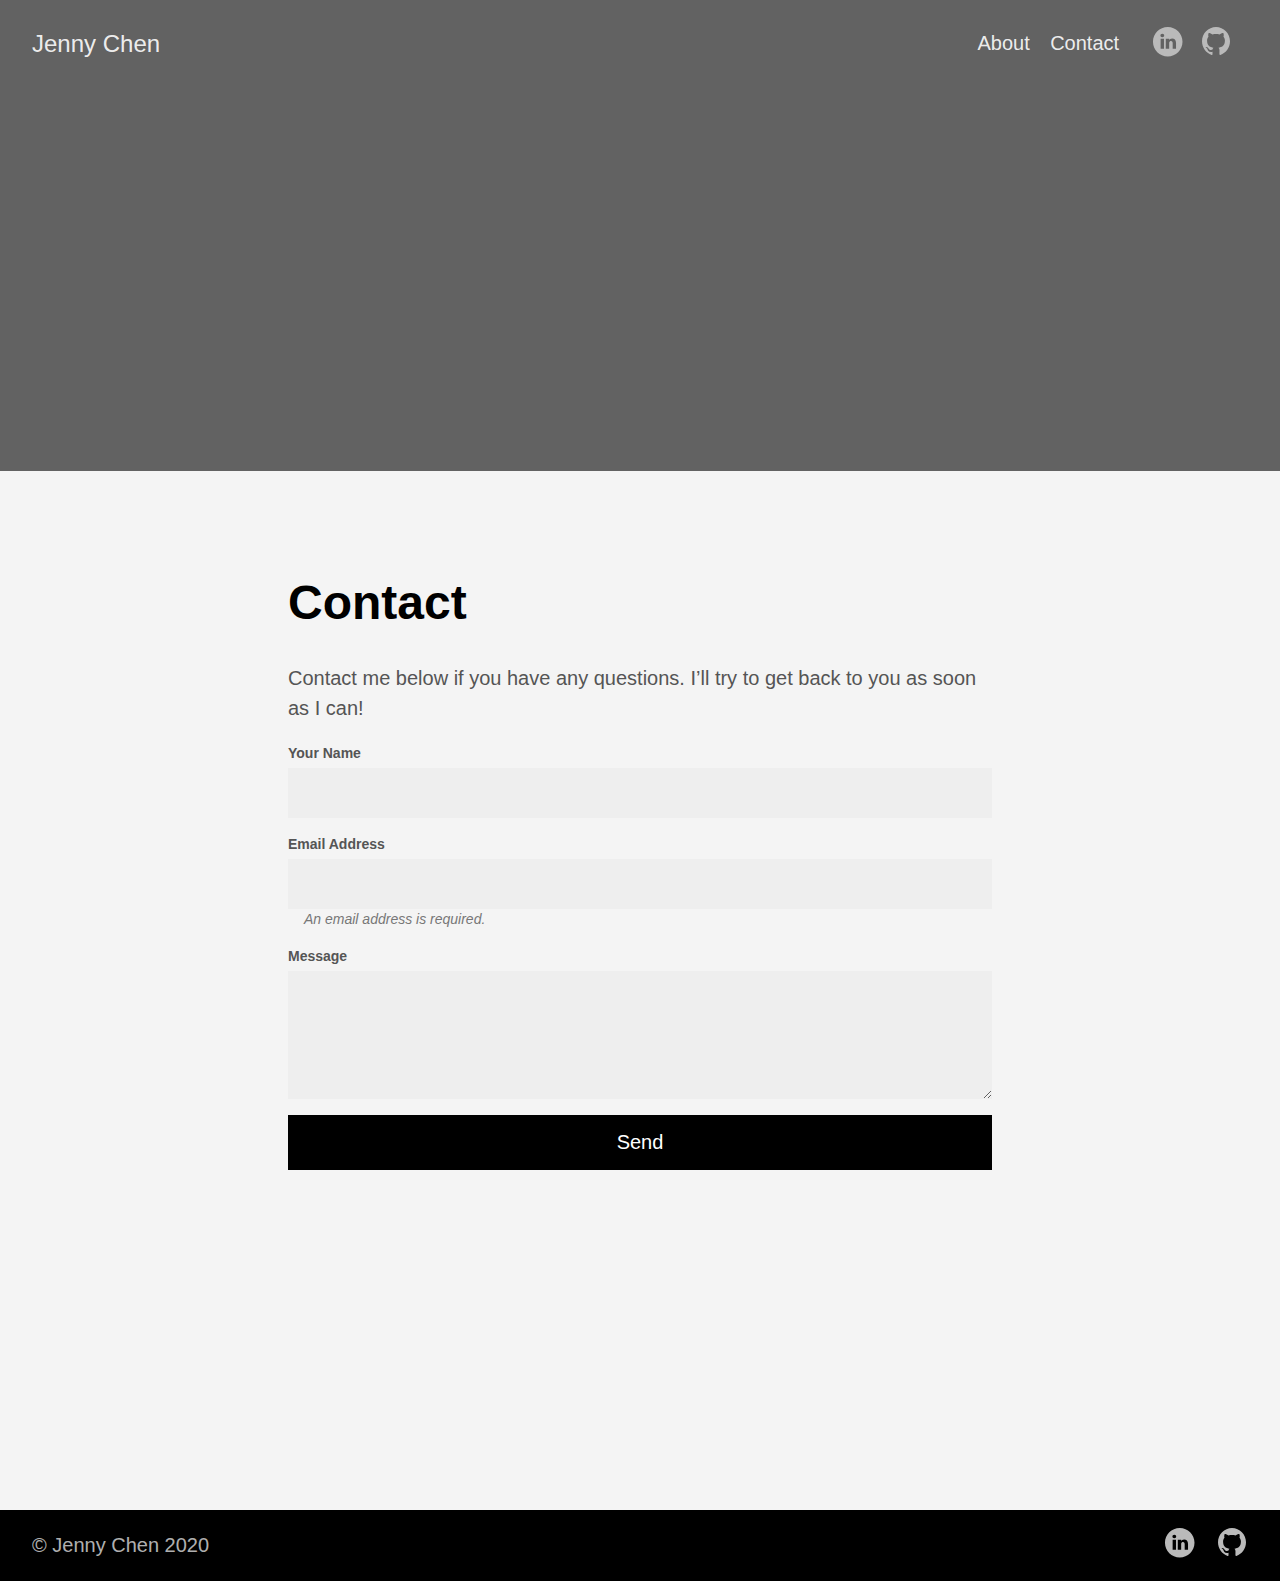
<file: contact/index.html>
<!DOCTYPE html>
<html lang="en-us">
  <head>
    <meta charset="utf-8">
    <meta http-equiv="X-UA-Compatible" content="IE=edge,chrome=1">
    
    <title>Contact | Jenny Chen</title>
    <meta name="viewport" content="width=device-width,minimum-scale=1">
    <meta name="generator" content="Hugo 0.74.3" />
    
    
      <META NAME="ROBOTS" CONTENT="NOINDEX, NOFOLLOW">
    

    
    
      <link href="../dist/css/app.4fc0b62e4b82c997bb0041217cd6b979.css" rel="stylesheet">
    

    

    
      

    

    
    
    <meta property="og:title" content="Contact" />
<meta property="og:description" content="Contact me if you have a question" />
<meta property="og:type" content="article" />
<meta property="og:url" content="https://jenny-chen.net/contact/" />

<meta itemprop="name" content="Contact">
<meta itemprop="description" content="Contact me if you have a question">

<meta itemprop="wordCount" content="30">



<meta itemprop="keywords" content="" />
<meta name="twitter:card" content="summary"/>
<meta name="twitter:title" content="Contact"/>
<meta name="twitter:description" content="Contact me if you have a question"/>

	
  </head>

  <body class="ma0 avenir bg-near-white">

    

  
  
  <header class="cover bg-top" style="background-image: url('https://jenny-chen.net/images/tulips_london.JPG');">
    <div class="pb3-m pb6-l bg-black-60">
      <nav class="pv3 ph3 ph4-ns" role="navigation">
  <div class="flex-l justify-between items-center center">
    <a href="../" class="f3 fw2 hover-white no-underline white-90 dib">
      
        Jenny Chen
      
    </a>
    <div class="flex-l items-center">
      

      
        <ul class="pl0 mr3">
          
          <li class="list f5 f4-ns fw4 dib pr3">
            <a class="hover-white no-underline white-90" href="../about/" title="About page">
              About
            </a>
          </li>
          
          <li class="list f5 f4-ns fw4 dib pr3">
            <a class="hover-white no-underline white-90" href="../contact/" title="Contact page">
              Contact
            </a>
          </li>
          
        </ul>
      
      







<a href="https://www.linkedin.com/in/jc4686/" target="_blank" class="link-transition linkedin link dib z-999 pt3 pt0-l mr1" title="LinkedIn link" rel="noopener" aria-label="follow on LinkedIn——Opens in a new window">
  <svg  height="32px"  style="enable-background:new 0 0 65 65;" version="1.1" viewBox="0 0 65 65" width="32px" xml:space="preserve" xmlns="http://www.w3.org/2000/svg" xmlns:xlink="http://www.w3.org/1999/xlink">
  <path d="M50.837,48.137V36.425c0-6.275-3.35-9.195-7.816-9.195  c-3.604,0-5.219,1.983-6.119,3.374V27.71h-6.79c0.09,1.917,0,20.427,0,20.427h6.79V36.729c0-0.609,0.044-1.219,0.224-1.655  c0.49-1.22,1.607-2.483,3.482-2.483c2.458,0,3.44,1.873,3.44,4.618v10.929H50.837z M22.959,24.922c2.367,0,3.842-1.57,3.842-3.531  c-0.044-2.003-1.475-3.528-3.797-3.528s-3.841,1.524-3.841,3.528c0,1.961,1.474,3.531,3.753,3.531H22.959z M34,64  C17.432,64,4,50.568,4,34C4,17.431,17.432,4,34,4s30,13.431,30,30C64,50.568,50.568,64,34,64z M26.354,48.137V27.71h-6.789v20.427  H26.354z" style="fill-rule:evenodd;clip-rule:evenodd;fill:;"/>
</svg>

<span class="new-window"><svg  height="8px"  style="enable-background:new 0 0 1000 1000;" version="1.1" viewBox="0 0 1000 1000" width="8px" xml:space="preserve" xmlns="http://www.w3.org/2000/svg" xmlns:xlink="http://www.w3.org/1999/xlink" >
<path d="M598 128h298v298h-86v-152l-418 418-60-60 418-418h-152v-86zM810 810v-298h86v298c0 46-40 86-86 86h-596c-48 0-86-40-86-86v-596c0-46 38-86 86-86h298v86h-298v596h596z" style="fill-rule:evenodd;clip-rule:evenodd;fill:;"/>
</svg>
</span></a>


<a href="https://github.com/jenchen1398/" target="_blank" class="link-transition github link dib z-999 pt3 pt0-l mr1" title="Github link" rel="noopener" aria-label="follow on Github——Opens in a new window">
  <svg  height="32px"  style="enable-background:new 0 0 512 512;" version="1.1" viewBox="0 0 512 512" width="32px" xml:space="preserve" xmlns="http://www.w3.org/2000/svg" xmlns:xlink="http://www.w3.org/1999/xlink" >
  <path d="M256,32C132.3,32,32,134.8,32,261.7c0,101.5,64.2,187.5,153.2,217.9c11.2,2.1,15.3-5,15.3-11.1   c0-5.5-0.2-19.9-0.3-39.1c-62.3,13.9-75.5-30.8-75.5-30.8c-10.2-26.5-24.9-33.6-24.9-33.6c-20.3-14.3,1.5-14,1.5-14   c22.5,1.6,34.3,23.7,34.3,23.7c20,35.1,52.4,25,65.2,19.1c2-14.8,7.8-25,14.2-30.7c-49.7-5.8-102-25.5-102-113.5   c0-25.1,8.7-45.6,23-61.6c-2.3-5.8-10-29.2,2.2-60.8c0,0,18.8-6.2,61.6,23.5c17.9-5.1,37-7.6,56.1-7.7c19,0.1,38.2,2.6,56.1,7.7   c42.8-29.7,61.5-23.5,61.5-23.5c12.2,31.6,4.5,55,2.2,60.8c14.3,16.1,23,36.6,23,61.6c0,88.2-52.4,107.6-102.3,113.3   c8,7.1,15.2,21.1,15.2,42.5c0,30.7-0.3,55.5-0.3,63c0,6.1,4,13.3,15.4,11C415.9,449.1,480,363.1,480,261.7   C480,134.8,379.7,32,256,32z"/>
</svg>

<span class="new-window"><svg  height="8px"  style="enable-background:new 0 0 1000 1000;" version="1.1" viewBox="0 0 1000 1000" width="8px" xml:space="preserve" xmlns="http://www.w3.org/2000/svg" xmlns:xlink="http://www.w3.org/1999/xlink" >
<path d="M598 128h298v298h-86v-152l-418 418-60-60 418-418h-152v-86zM810 810v-298h86v298c0 46-40 86-86 86h-596c-48 0-86-40-86-86v-596c0-46 38-86 86-86h298v86h-298v596h596z" style="fill-rule:evenodd;clip-rule:evenodd;fill:;"/>
</svg>
</span></a>








    </div>
  </div>
</nav>

      <div class="tc-l pv6 ph3 ph4-ns">
        
      </div>
    </div>
  </header>


    <main class="pb7" role="main">
      
  <div class="flex-l mt2 mw8 center">
    <article class="center cf pv5 ph3 ph4-ns mw7">
      <header>
        <p class="f6 b helvetica tracked">
          
        </p>
        <h1 class="f1">
          Contact
        </h1>
      </header>
      <div class="nested-copy-line-height lh-copy f4 nested-links nested-img mid-gray">
        <p>Contact me below if you have any questions. I&rsquo;ll try to get back to you as soon as I can!



<form class="black-80 sans-serif" accept-charset="UTF-8" action="https://formspree.io/xwkrzozo" method="POST" role="form">

    <label class="f6 b db mb1 mt3 sans-serif mid-gray"  for="name">Your Name</label>
    <input type="text" id="name" name="name" class="w-100 f5 pv3 ph3 bg-light-gray bn"  required placeholder=" "  aria-labelledby="name"/>

    <label class="f6 b db mb1 mt3 sans-serif mid-gray" for="email">Email Address</label>
    <input type="email" id="email" name="email" class="w-100 f5 pv3 ph3 bg-light-gray bn"  required placeholder=" "  aria-labelledby="email"/>
    <div class="requirements f6 gray glow i ph3 overflow-hidden">
      An email address is required.
    </div>

    <label class="f6 b db mb1 mt3 sans-serif mid-gray" for="message">Message</label>
    <textarea id="message" name="message" class="w-100 f5 pv3 ph3 bg-light-gray bn h4" aria-labelledby="message"></textarea>

    <input class="db w-100 mv2 white pa3 bn hover-shadow hover-bg-black bg-animate bg-black" type="submit" value="Send" />

</form>
</p>

      </div>
    </article>
  </div>

    </main>
    <footer class="bg-black bottom-0 w-100 pa3" role="contentinfo">
  <div class="flex justify-between">
  <a class="f4 fw4 hover-white no-underline white-70 dn dib-ns pv2 ph3" href="https://jenny-chen.net" >
    &copy;  Jenny Chen 2020 
  </a>
    <div>







<a href="https://www.linkedin.com/in/jc4686/" target="_blank" class="link-transition linkedin link dib z-999 pt3 pt0-l mr1" title="LinkedIn link" rel="noopener" aria-label="follow on LinkedIn——Opens in a new window">
  <svg  height="32px"  style="enable-background:new 0 0 65 65;" version="1.1" viewBox="0 0 65 65" width="32px" xml:space="preserve" xmlns="http://www.w3.org/2000/svg" xmlns:xlink="http://www.w3.org/1999/xlink">
  <path d="M50.837,48.137V36.425c0-6.275-3.35-9.195-7.816-9.195  c-3.604,0-5.219,1.983-6.119,3.374V27.71h-6.79c0.09,1.917,0,20.427,0,20.427h6.79V36.729c0-0.609,0.044-1.219,0.224-1.655  c0.49-1.22,1.607-2.483,3.482-2.483c2.458,0,3.44,1.873,3.44,4.618v10.929H50.837z M22.959,24.922c2.367,0,3.842-1.57,3.842-3.531  c-0.044-2.003-1.475-3.528-3.797-3.528s-3.841,1.524-3.841,3.528c0,1.961,1.474,3.531,3.753,3.531H22.959z M34,64  C17.432,64,4,50.568,4,34C4,17.431,17.432,4,34,4s30,13.431,30,30C64,50.568,50.568,64,34,64z M26.354,48.137V27.71h-6.789v20.427  H26.354z" style="fill-rule:evenodd;clip-rule:evenodd;fill:;"/>
</svg>

<span class="new-window"><svg  height="8px"  style="enable-background:new 0 0 1000 1000;" version="1.1" viewBox="0 0 1000 1000" width="8px" xml:space="preserve" xmlns="http://www.w3.org/2000/svg" xmlns:xlink="http://www.w3.org/1999/xlink" >
<path d="M598 128h298v298h-86v-152l-418 418-60-60 418-418h-152v-86zM810 810v-298h86v298c0 46-40 86-86 86h-596c-48 0-86-40-86-86v-596c0-46 38-86 86-86h298v86h-298v596h596z" style="fill-rule:evenodd;clip-rule:evenodd;fill:;"/>
</svg>
</span></a>


<a href="https://github.com/jenchen1398/" target="_blank" class="link-transition github link dib z-999 pt3 pt0-l mr1" title="Github link" rel="noopener" aria-label="follow on Github——Opens in a new window">
  <svg  height="32px"  style="enable-background:new 0 0 512 512;" version="1.1" viewBox="0 0 512 512" width="32px" xml:space="preserve" xmlns="http://www.w3.org/2000/svg" xmlns:xlink="http://www.w3.org/1999/xlink" >
  <path d="M256,32C132.3,32,32,134.8,32,261.7c0,101.5,64.2,187.5,153.2,217.9c11.2,2.1,15.3-5,15.3-11.1   c0-5.5-0.2-19.9-0.3-39.1c-62.3,13.9-75.5-30.8-75.5-30.8c-10.2-26.5-24.9-33.6-24.9-33.6c-20.3-14.3,1.5-14,1.5-14   c22.5,1.6,34.3,23.7,34.3,23.7c20,35.1,52.4,25,65.2,19.1c2-14.8,7.8-25,14.2-30.7c-49.7-5.8-102-25.5-102-113.5   c0-25.1,8.7-45.6,23-61.6c-2.3-5.8-10-29.2,2.2-60.8c0,0,18.8-6.2,61.6,23.5c17.9-5.1,37-7.6,56.1-7.7c19,0.1,38.2,2.6,56.1,7.7   c42.8-29.7,61.5-23.5,61.5-23.5c12.2,31.6,4.5,55,2.2,60.8c14.3,16.1,23,36.6,23,61.6c0,88.2-52.4,107.6-102.3,113.3   c8,7.1,15.2,21.1,15.2,42.5c0,30.7-0.3,55.5-0.3,63c0,6.1,4,13.3,15.4,11C415.9,449.1,480,363.1,480,261.7   C480,134.8,379.7,32,256,32z"/>
</svg>

<span class="new-window"><svg  height="8px"  style="enable-background:new 0 0 1000 1000;" version="1.1" viewBox="0 0 1000 1000" width="8px" xml:space="preserve" xmlns="http://www.w3.org/2000/svg" xmlns:xlink="http://www.w3.org/1999/xlink" >
<path d="M598 128h298v298h-86v-152l-418 418-60-60 418-418h-152v-86zM810 810v-298h86v298c0 46-40 86-86 86h-596c-48 0-86-40-86-86v-596c0-46 38-86 86-86h298v86h-298v596h596z" style="fill-rule:evenodd;clip-rule:evenodd;fill:;"/>
</svg>
</span></a>







</div>
  </div>
</footer>

    

  <script src="../dist/js/app.3fc0f988d21662902933.js"></script>


  </body>
</html>
</file>
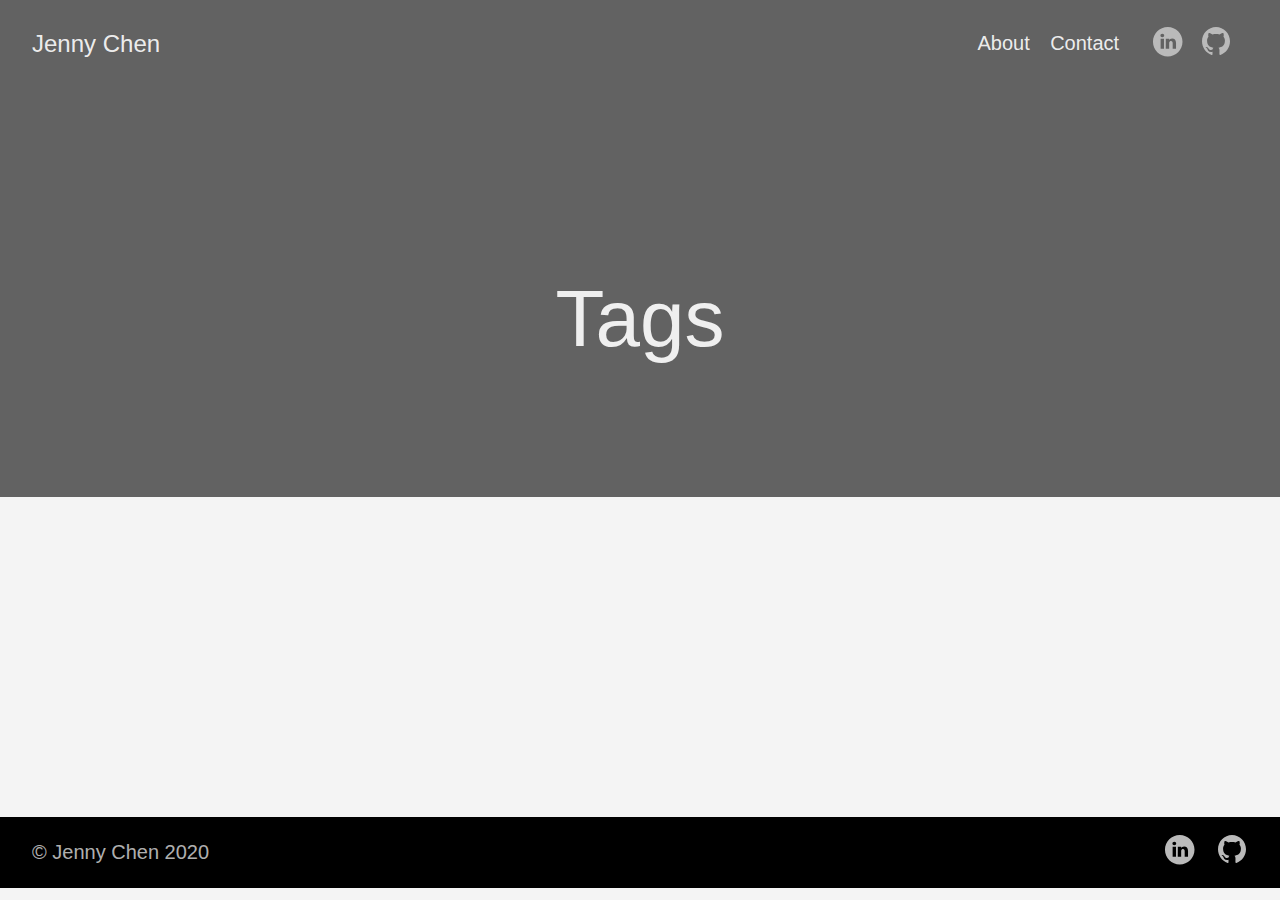
<file: tags/index.html>
<!DOCTYPE html>
<html lang="en-us">
  <head>
    <meta charset="utf-8">
    <meta http-equiv="X-UA-Compatible" content="IE=edge,chrome=1">
    
    <title>Jenny Chen</title>
    <meta name="viewport" content="width=device-width,minimum-scale=1">
    <meta name="generator" content="Hugo 0.74.3" />
    
    
      <META NAME="ROBOTS" CONTENT="NOINDEX, NOFOLLOW">
    

    
    
      <link href="../dist/css/app.4fc0b62e4b82c997bb0041217cd6b979.css" rel="stylesheet">
    

    

    
      

    

    
    
      <link href="../tags/index.xml" rel="alternate" type="application/rss+xml" title="Jenny Chen" />
      <link href="../tags/index.xml" rel="feed" type="application/rss+xml" title="Jenny Chen" />
      
    
    
    <meta property="og:title" content="Tags" />
<meta property="og:description" content="Personal Website of Jenny Chen | Machine Learning Researcher, Engineer, Violinist" />
<meta property="og:type" content="website" />
<meta property="og:url" content="https://jenny-chen.net/tags/" />

<meta itemprop="name" content="Tags">
<meta itemprop="description" content="Personal Website of Jenny Chen | Machine Learning Researcher, Engineer, Violinist">
<meta name="twitter:card" content="summary"/>
<meta name="twitter:title" content="Tags"/>
<meta name="twitter:description" content="Personal Website of Jenny Chen | Machine Learning Researcher, Engineer, Violinist"/>

	
  </head>

  <body class="ma0 avenir bg-near-white">

    

  
  
  <header class="cover bg-top" style="background-image: url('https://jenny-chen.net/images/bruges_daffodils.JPG');">
    <div class="bg-black-60">
      <nav class="pv3 ph3 ph4-ns" role="navigation">
  <div class="flex-l justify-between items-center center">
    <a href="../" class="f3 fw2 hover-white no-underline white-90 dib">
      
        Jenny Chen
      
    </a>
    <div class="flex-l items-center">
      

      
        <ul class="pl0 mr3">
          
          <li class="list f5 f4-ns fw4 dib pr3">
            <a class="hover-white no-underline white-90" href="../about/" title="About page">
              About
            </a>
          </li>
          
          <li class="list f5 f4-ns fw4 dib pr3">
            <a class="hover-white no-underline white-90" href="../contact/" title="Contact page">
              Contact
            </a>
          </li>
          
        </ul>
      
      







<a href="https://www.linkedin.com/in/jc4686/" target="_blank" class="link-transition linkedin link dib z-999 pt3 pt0-l mr1" title="LinkedIn link" rel="noopener" aria-label="follow on LinkedIn——Opens in a new window">
  <svg  height="32px"  style="enable-background:new 0 0 65 65;" version="1.1" viewBox="0 0 65 65" width="32px" xml:space="preserve" xmlns="http://www.w3.org/2000/svg" xmlns:xlink="http://www.w3.org/1999/xlink">
  <path d="M50.837,48.137V36.425c0-6.275-3.35-9.195-7.816-9.195  c-3.604,0-5.219,1.983-6.119,3.374V27.71h-6.79c0.09,1.917,0,20.427,0,20.427h6.79V36.729c0-0.609,0.044-1.219,0.224-1.655  c0.49-1.22,1.607-2.483,3.482-2.483c2.458,0,3.44,1.873,3.44,4.618v10.929H50.837z M22.959,24.922c2.367,0,3.842-1.57,3.842-3.531  c-0.044-2.003-1.475-3.528-3.797-3.528s-3.841,1.524-3.841,3.528c0,1.961,1.474,3.531,3.753,3.531H22.959z M34,64  C17.432,64,4,50.568,4,34C4,17.431,17.432,4,34,4s30,13.431,30,30C64,50.568,50.568,64,34,64z M26.354,48.137V27.71h-6.789v20.427  H26.354z" style="fill-rule:evenodd;clip-rule:evenodd;fill:;"/>
</svg>

<span class="new-window"><svg  height="8px"  style="enable-background:new 0 0 1000 1000;" version="1.1" viewBox="0 0 1000 1000" width="8px" xml:space="preserve" xmlns="http://www.w3.org/2000/svg" xmlns:xlink="http://www.w3.org/1999/xlink" >
<path d="M598 128h298v298h-86v-152l-418 418-60-60 418-418h-152v-86zM810 810v-298h86v298c0 46-40 86-86 86h-596c-48 0-86-40-86-86v-596c0-46 38-86 86-86h298v86h-298v596h596z" style="fill-rule:evenodd;clip-rule:evenodd;fill:;"/>
</svg>
</span></a>


<a href="https://github.com/jenchen1398/" target="_blank" class="link-transition github link dib z-999 pt3 pt0-l mr1" title="Github link" rel="noopener" aria-label="follow on Github——Opens in a new window">
  <svg  height="32px"  style="enable-background:new 0 0 512 512;" version="1.1" viewBox="0 0 512 512" width="32px" xml:space="preserve" xmlns="http://www.w3.org/2000/svg" xmlns:xlink="http://www.w3.org/1999/xlink" >
  <path d="M256,32C132.3,32,32,134.8,32,261.7c0,101.5,64.2,187.5,153.2,217.9c11.2,2.1,15.3-5,15.3-11.1   c0-5.5-0.2-19.9-0.3-39.1c-62.3,13.9-75.5-30.8-75.5-30.8c-10.2-26.5-24.9-33.6-24.9-33.6c-20.3-14.3,1.5-14,1.5-14   c22.5,1.6,34.3,23.7,34.3,23.7c20,35.1,52.4,25,65.2,19.1c2-14.8,7.8-25,14.2-30.7c-49.7-5.8-102-25.5-102-113.5   c0-25.1,8.7-45.6,23-61.6c-2.3-5.8-10-29.2,2.2-60.8c0,0,18.8-6.2,61.6,23.5c17.9-5.1,37-7.6,56.1-7.7c19,0.1,38.2,2.6,56.1,7.7   c42.8-29.7,61.5-23.5,61.5-23.5c12.2,31.6,4.5,55,2.2,60.8c14.3,16.1,23,36.6,23,61.6c0,88.2-52.4,107.6-102.3,113.3   c8,7.1,15.2,21.1,15.2,42.5c0,30.7-0.3,55.5-0.3,63c0,6.1,4,13.3,15.4,11C415.9,449.1,480,363.1,480,261.7   C480,134.8,379.7,32,256,32z"/>
</svg>

<span class="new-window"><svg  height="8px"  style="enable-background:new 0 0 1000 1000;" version="1.1" viewBox="0 0 1000 1000" width="8px" xml:space="preserve" xmlns="http://www.w3.org/2000/svg" xmlns:xlink="http://www.w3.org/1999/xlink" >
<path d="M598 128h298v298h-86v-152l-418 418-60-60 418-418h-152v-86zM810 810v-298h86v298c0 46-40 86-86 86h-596c-48 0-86-40-86-86v-596c0-46 38-86 86-86h298v86h-298v596h596z" style="fill-rule:evenodd;clip-rule:evenodd;fill:;"/>
</svg>
</span></a>








    </div>
  </div>
</nav>

      <div class="tc-l pv4 pv6-l ph3 ph4-ns">
        <h1 class="f2 f-subheadline-l fw2 white-90 mb0 lh-title">
          Tags
        </h1>
        
      </div>
    </div>
  </header>


    <main class="pb7" role="main">
      
    
  <article class="cf pa3 pa4-m pa4-l">
    <div class="measure-wide-l center f4 lh-copy nested-copy-line-height nested-links nested-img mid-gray">
      
    </div>
  </article>
  <div class="mw8 center">
    <section class="ph4">
      
    </section>
  </div>

    </main>
    <footer class="bg-black bottom-0 w-100 pa3" role="contentinfo">
  <div class="flex justify-between">
  <a class="f4 fw4 hover-white no-underline white-70 dn dib-ns pv2 ph3" href="https://jenny-chen.net" >
    &copy;  Jenny Chen 2020 
  </a>
    <div>







<a href="https://www.linkedin.com/in/jc4686/" target="_blank" class="link-transition linkedin link dib z-999 pt3 pt0-l mr1" title="LinkedIn link" rel="noopener" aria-label="follow on LinkedIn——Opens in a new window">
  <svg  height="32px"  style="enable-background:new 0 0 65 65;" version="1.1" viewBox="0 0 65 65" width="32px" xml:space="preserve" xmlns="http://www.w3.org/2000/svg" xmlns:xlink="http://www.w3.org/1999/xlink">
  <path d="M50.837,48.137V36.425c0-6.275-3.35-9.195-7.816-9.195  c-3.604,0-5.219,1.983-6.119,3.374V27.71h-6.79c0.09,1.917,0,20.427,0,20.427h6.79V36.729c0-0.609,0.044-1.219,0.224-1.655  c0.49-1.22,1.607-2.483,3.482-2.483c2.458,0,3.44,1.873,3.44,4.618v10.929H50.837z M22.959,24.922c2.367,0,3.842-1.57,3.842-3.531  c-0.044-2.003-1.475-3.528-3.797-3.528s-3.841,1.524-3.841,3.528c0,1.961,1.474,3.531,3.753,3.531H22.959z M34,64  C17.432,64,4,50.568,4,34C4,17.431,17.432,4,34,4s30,13.431,30,30C64,50.568,50.568,64,34,64z M26.354,48.137V27.71h-6.789v20.427  H26.354z" style="fill-rule:evenodd;clip-rule:evenodd;fill:;"/>
</svg>

<span class="new-window"><svg  height="8px"  style="enable-background:new 0 0 1000 1000;" version="1.1" viewBox="0 0 1000 1000" width="8px" xml:space="preserve" xmlns="http://www.w3.org/2000/svg" xmlns:xlink="http://www.w3.org/1999/xlink" >
<path d="M598 128h298v298h-86v-152l-418 418-60-60 418-418h-152v-86zM810 810v-298h86v298c0 46-40 86-86 86h-596c-48 0-86-40-86-86v-596c0-46 38-86 86-86h298v86h-298v596h596z" style="fill-rule:evenodd;clip-rule:evenodd;fill:;"/>
</svg>
</span></a>


<a href="https://github.com/jenchen1398/" target="_blank" class="link-transition github link dib z-999 pt3 pt0-l mr1" title="Github link" rel="noopener" aria-label="follow on Github——Opens in a new window">
  <svg  height="32px"  style="enable-background:new 0 0 512 512;" version="1.1" viewBox="0 0 512 512" width="32px" xml:space="preserve" xmlns="http://www.w3.org/2000/svg" xmlns:xlink="http://www.w3.org/1999/xlink" >
  <path d="M256,32C132.3,32,32,134.8,32,261.7c0,101.5,64.2,187.5,153.2,217.9c11.2,2.1,15.3-5,15.3-11.1   c0-5.5-0.2-19.9-0.3-39.1c-62.3,13.9-75.5-30.8-75.5-30.8c-10.2-26.5-24.9-33.6-24.9-33.6c-20.3-14.3,1.5-14,1.5-14   c22.5,1.6,34.3,23.7,34.3,23.7c20,35.1,52.4,25,65.2,19.1c2-14.8,7.8-25,14.2-30.7c-49.7-5.8-102-25.5-102-113.5   c0-25.1,8.7-45.6,23-61.6c-2.3-5.8-10-29.2,2.2-60.8c0,0,18.8-6.2,61.6,23.5c17.9-5.1,37-7.6,56.1-7.7c19,0.1,38.2,2.6,56.1,7.7   c42.8-29.7,61.5-23.5,61.5-23.5c12.2,31.6,4.5,55,2.2,60.8c14.3,16.1,23,36.6,23,61.6c0,88.2-52.4,107.6-102.3,113.3   c8,7.1,15.2,21.1,15.2,42.5c0,30.7-0.3,55.5-0.3,63c0,6.1,4,13.3,15.4,11C415.9,449.1,480,363.1,480,261.7   C480,134.8,379.7,32,256,32z"/>
</svg>

<span class="new-window"><svg  height="8px"  style="enable-background:new 0 0 1000 1000;" version="1.1" viewBox="0 0 1000 1000" width="8px" xml:space="preserve" xmlns="http://www.w3.org/2000/svg" xmlns:xlink="http://www.w3.org/1999/xlink" >
<path d="M598 128h298v298h-86v-152l-418 418-60-60 418-418h-152v-86zM810 810v-298h86v298c0 46-40 86-86 86h-596c-48 0-86-40-86-86v-596c0-46 38-86 86-86h298v86h-298v596h596z" style="fill-rule:evenodd;clip-rule:evenodd;fill:;"/>
</svg>
</span></a>







</div>
  </div>
</footer>

    

  <script src="../dist/js/app.3fc0f988d21662902933.js"></script>


  </body>
</html>
</file>
